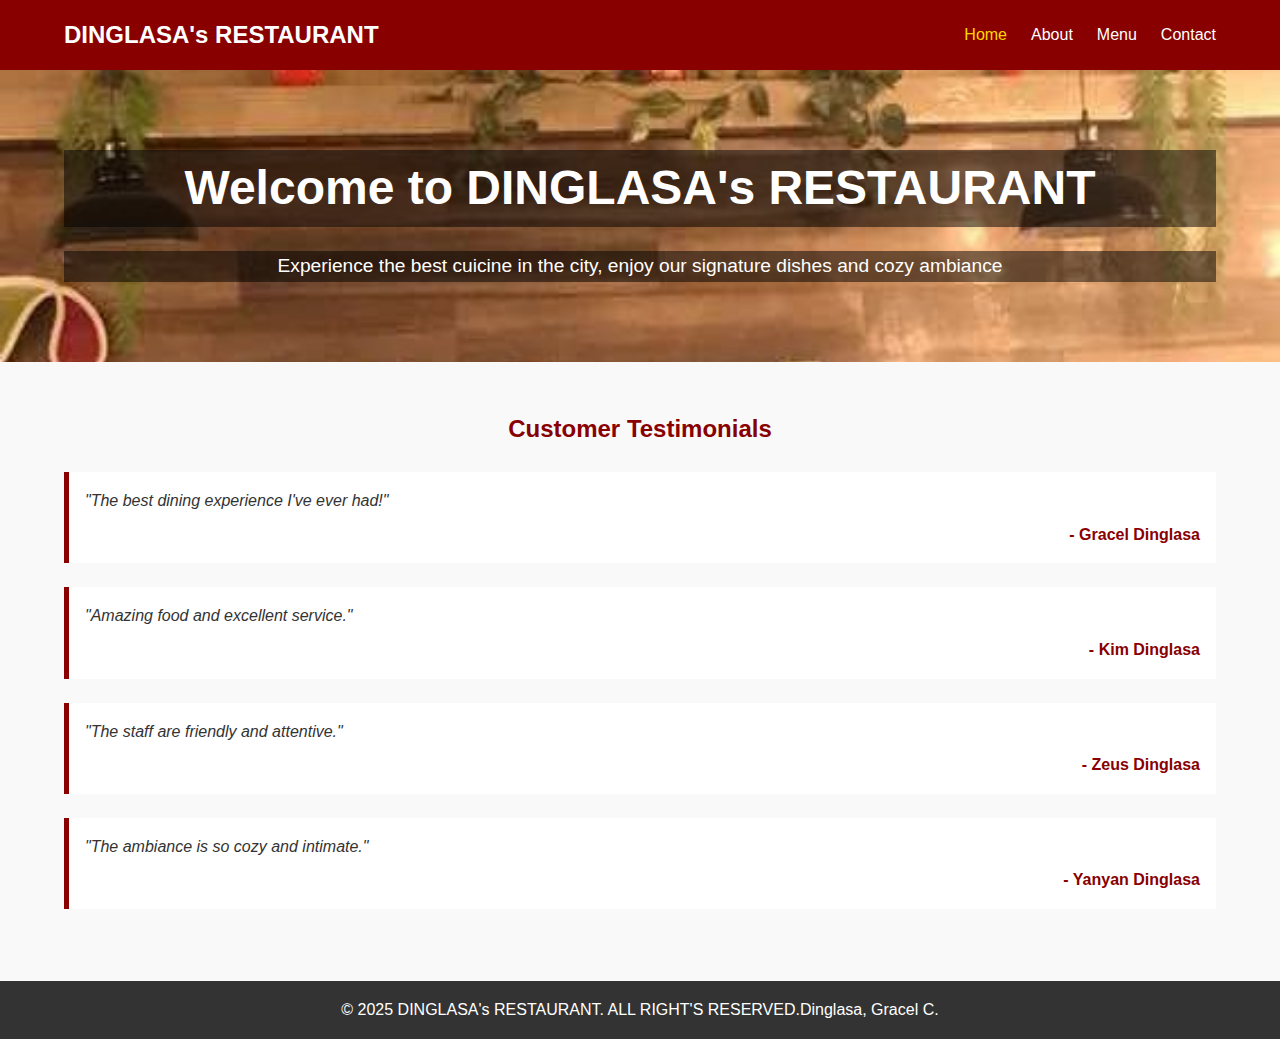
<file: index.html>
<!DOCTYPE html>
<html lang="en">
<head>
    <meta charset="UTF-8">
    <meta name="viewport" content="width=device-width, initial-scale=1.0">
    <title>DINGLASA's RESTAURANT</title>
    <link rel="stylesheet" href="styles.css">
</head>
<body>
    <header>
        <nav class="navbar">
            <div class="container">
                <div class="logo">
                    <a href="index.html">DINGLASA's RESTAURANT</a>
            </div>
            <ul class="nav-links">
                <li><a href="index.html" class="active">Home</a></li>
                <li><a href="about.html">About</a></i>
                <li><a href="menu.html">Menu</a></li>
                <li><a href="contact.html">Contact</a></li>
            </ul>
        </div>
        </nav>
    </header>
    <main>
        <section class="hero">
            <div class="container">
                <h1>Welcome to DINGLASA's RESTAURANT</h1>
                <p>Experience the best cuicine in the city, enjoy our signature dishes and cozy ambiance</p>
            </div>
        </section>
        <section class="testimonials">
            <div class="container">
                <h2>Customer Testimonials</h2>
                <div class="testimonial">
                    <p>"The best dining experience I've ever had!"</p>
                   <span> - Gracel Dinglasa</span> 
                </div>
                <div class="testimonial">
                    <p>"Amazing food and excellent service."</p>
                    <span> - Kim Dinglasa</span>
                </div>
                <div class="testimonial">
                    <p>"The  staff are friendly and attentive."</p>
                    <span> - Zeus Dinglasa</span>
                </div>
                <div class="testimonial">
                    <p>"The ambiance is so cozy and intimate."</p>
                    <span> - Yanyan Dinglasa</span>
                </div>
            </div>
        </section>
        </main>
        <footer>
            <div class="container">
                <p>&copy; 2025 DINGLASA's RESTAURANT. ALL RIGHT'S RESERVED.Dinglasa, Gracel C.</p>
            </div>
        </footer>
    </body>
</html>
</file>
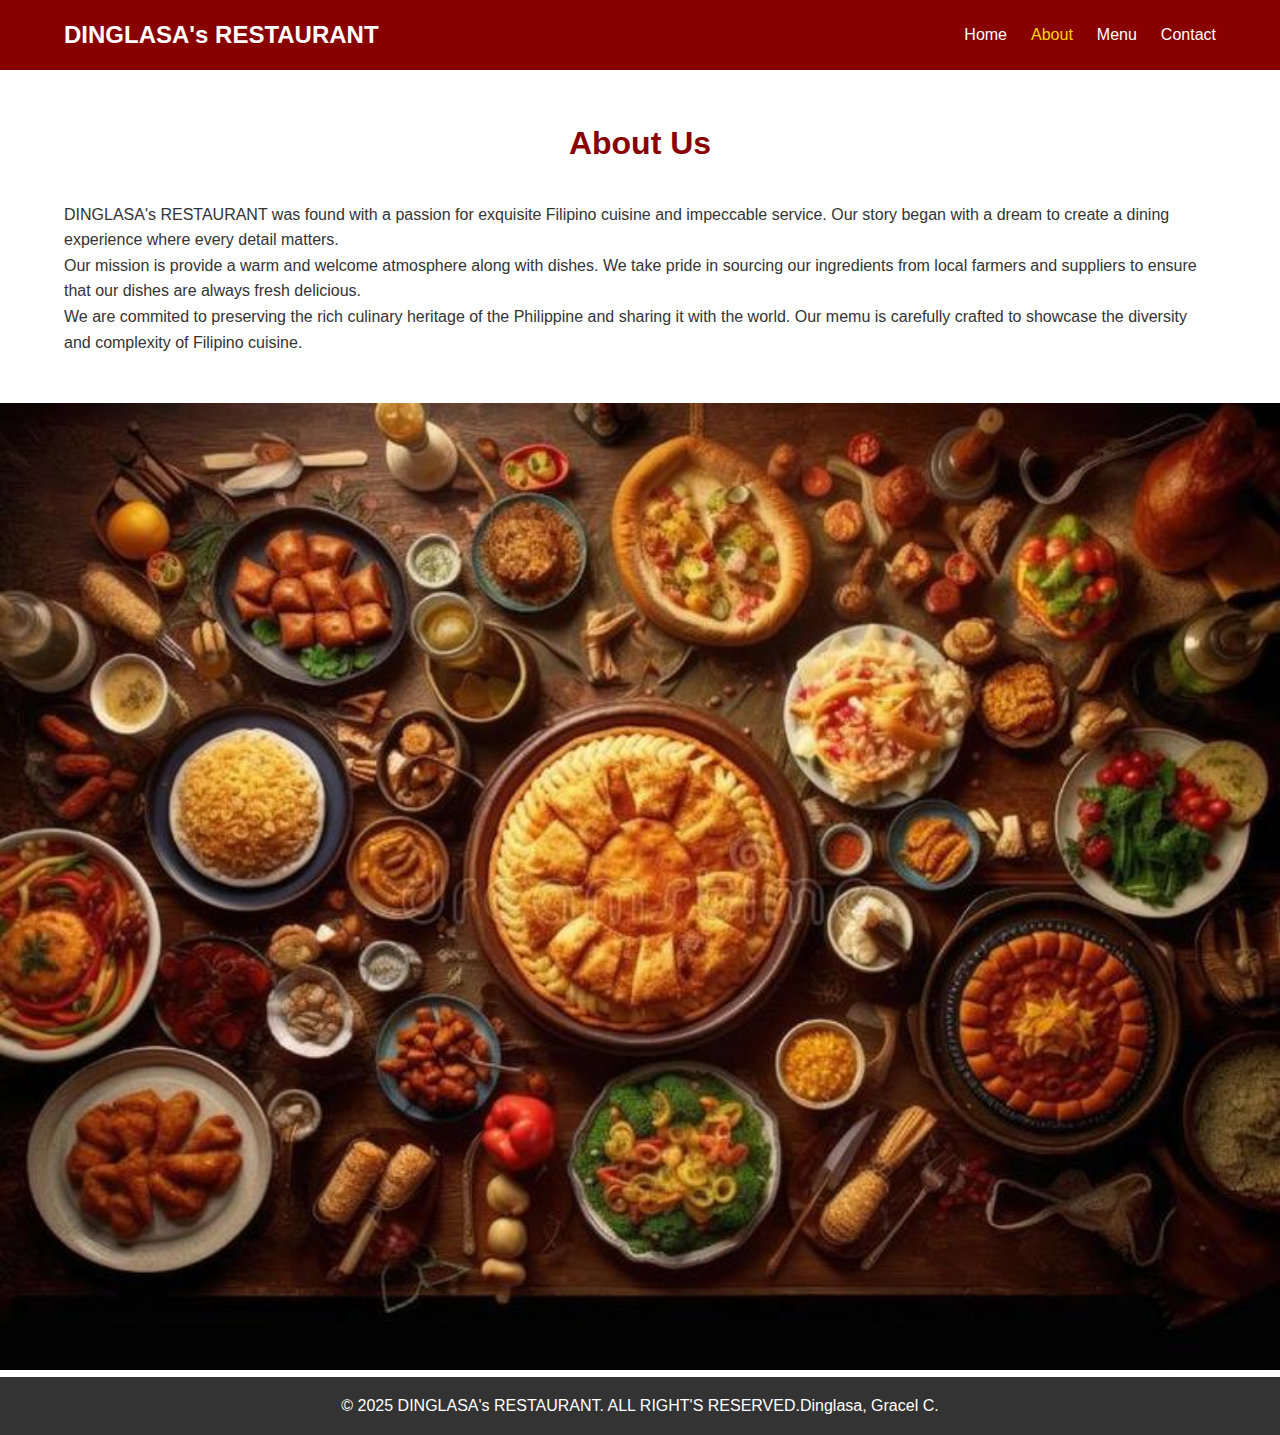
<file: about.html>
<!DOCTYPE html>
<html lang="en">
<head>
    <meta charset="UTF-8">
    <meta name="viewport" content="width=device-width, initial-scale=1.0">
    <title>DINGLASA's Restaurant</title>
    <link rel="stylesheet" href="styles.css">
</head>
<body>
    <header>
        <nav class="navbar">
            <div class="container">
                <div class="logo">
                    <a href="index.html">DINGLASA's RESTAURANT</a>
            </div>
            <ul class="nav-links">
                <li><a href="index.html" >Home</a></li>
                <li><a href="about.html" class="active">About</a></i>
                <li><a href="menu.html">Menu</a></li>
                <li><a href="contact.html">Contact</a></li>
            </ul>
        </div>
        </nav>
    </header>
    <main>
        <section class="about">
            <div class="container">
                <h1>About Us</h1>
                <p>DINGLASA's RESTAURANT was found with a passion for exquisite Filipino cuisine and impeccable service. Our story began with a dream to create a dining experience where every detail matters.
                </p>
                <p>Our mission is provide a warm and welcome atmosphere along with dishes. We take pride in sourcing our ingredients from local farmers and suppliers to ensure that our dishes are always fresh delicious.</p>
                <p> We are commited to preserving the rich culinary heritage of the Philippine and sharing it with the world. Our memu is carefully crafted to showcase the diversity and complexity of Filipino cuisine.</p>
            </div>
        </section>
        <section class="banner">
            <div class="conatiner">
                <img src="dinglasa.jpg" alt="DINGLASA's RESTAURANT" style="width: 100%; height: auto;">
            </div>
        </section>
    </main>
    <footer>
        <div class="container">
            <p>&copy; 2025 DINGLASA's RESTAURANT. ALL RIGHT'S RESERVED.Dinglasa, Gracel C.</p>
        </div>
    </footer>
</body>
</html>
</file>
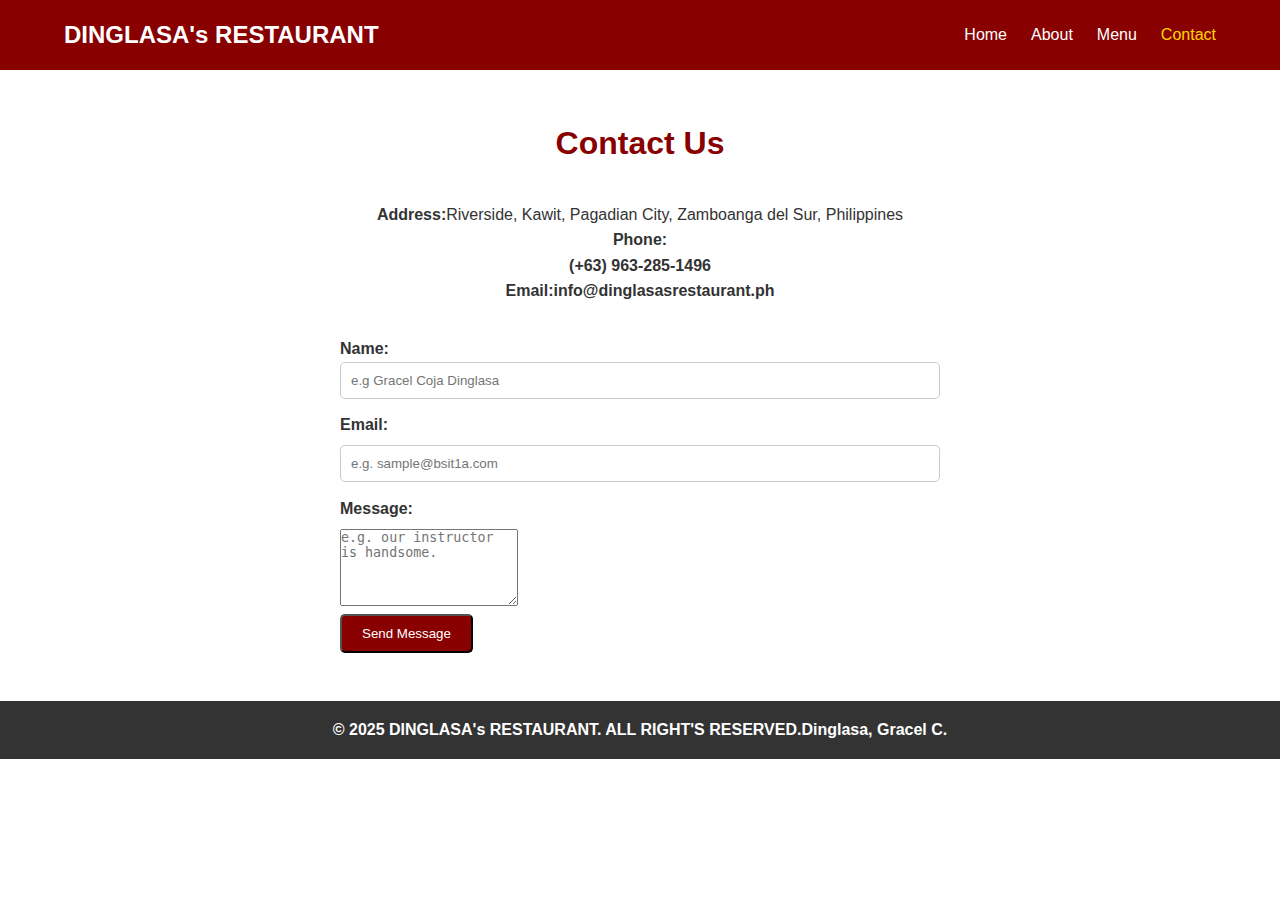
<file: contact.html>
<!DOCTYPE html>

<html lang="en">

<head>
    <meta charset="UTF-8">
    <meta name="viewport" content="width=device-width, initial-scale=1.0">
    <title>DINGLASA's Restaurant</title>
    <link rel="stylesheet" href="styles.css">
</head>
<body>
    <header>
        <nav class="navbar">
            <div class="container">
                <div class="logo">
                    <a href="index.html">DINGLASA's RESTAURANT</a>
            </div>
            <ul class="nav-links">
                <li><a href="index.html">Home</a></li>
                <li><a href="about.html">About</a></i>
                <li><a href="menu.html">Menu</a></li>
                <li><a href="contact.html" class="active">Contact</a></li>
            </ul>
        </div>
        </nav>
    </header>
    <main>
      <section class="contact">
        <div class="container">
          <h1>Contact Us</h1>
          <div class="contact-details">
            <p><strong>Address:</strong>Riverside, Kawit, Pagadian City, Zamboanga del Sur, Philippines</p>
            <p><strong>Phone:</p>(+63) 963-285-1496</P>
            <p><strong>Email:</strong>info@dinglasasrestaurant.ph</p>
          </div>
          <form action="" method="post" class="contact-form">
            <label for="name"></label>Name: </label>
              <input type="text" id="name" name="name" placeholder="e.g Gracel Coja Dinglasa">
              <br>
              <label for="email">Email: </label>
              <input type="email" id="email" name="email" placeholder=  "e.g. sample@bsit1a.com">
              <br>
              <label for="message">Message:</label>
              <textarea id="message" name="message" rows="5" placeholder="e.g. our instructor is handsome."></textarea>
              <br>
              <button types="submit">Send Message</button>
          </form>
          </div>
      </section>
      </main>
 <footer>
   <div class="container">
    <p>&copy; 2025 DINGLASA's RESTAURANT. ALL RIGHT'S RESERVED.Dinglasa, Gracel C.</p>
   </div>
 </footer>
 </body>
 
 </html>
</file>
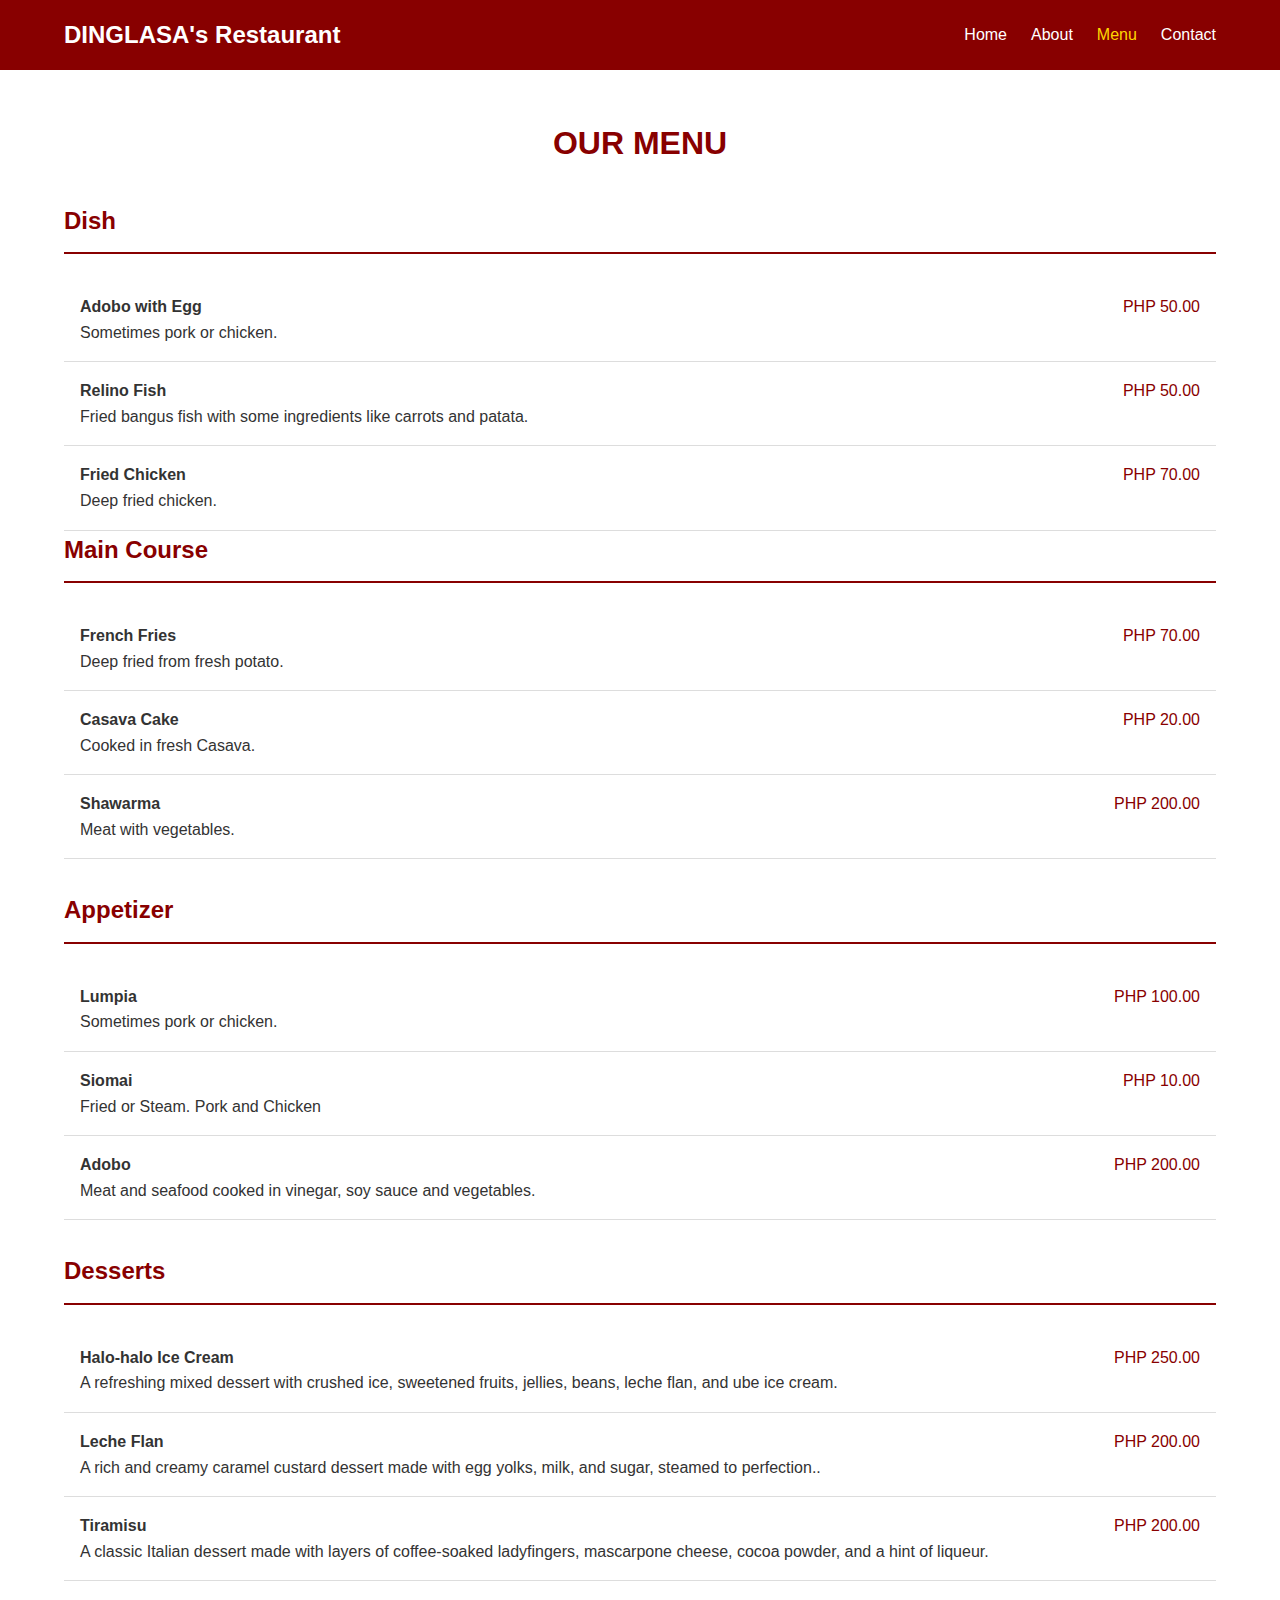
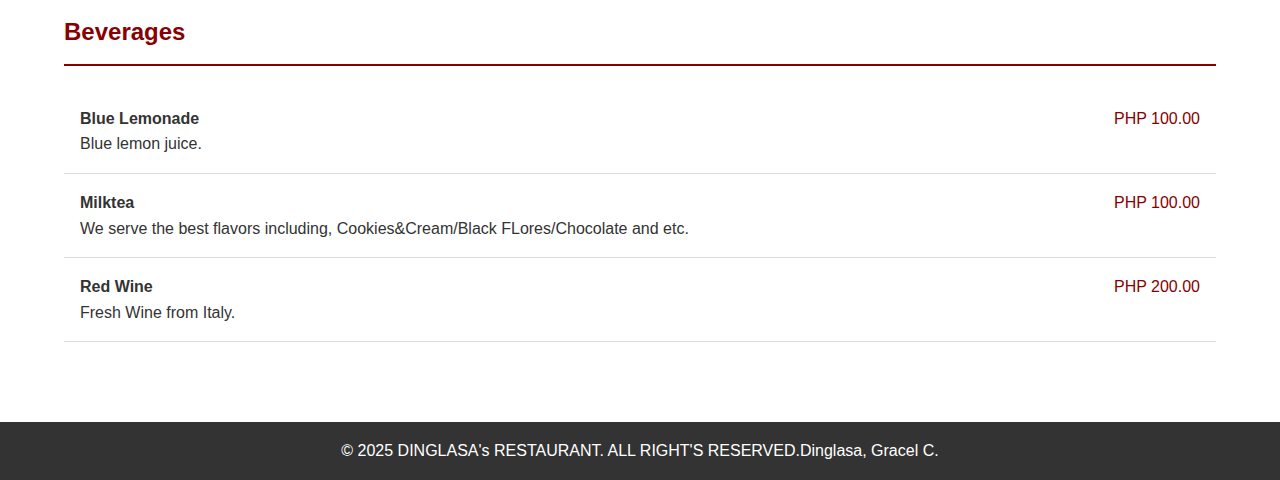
<file: menu.html>
<!DOCTYPE html>
<html lang="en">
<head>
    <meta charset="UTF-8">
    <meta name="viewport" content="width=device-width, initial-scale=1.0">
    <title>DINGLASA's Restaurant</title>
    <link rel="stylesheet" href="styles.css">
</head>
<body>
    <header>
        <nav class="navbar">
            <div class="container">
                <div class="logo">
                    <a href="index.html">DINGLASA's Restaurant</a>
            </div>
            <ul class="nav-links">
                <li><a href="index.html">Home</a></li>
                <li><a href="about.html">About</a></i>
                <li><a href="menu.html" class="active">Menu</a></li>
                <li><a href="contact.html">Contact</a></li>
            </ul>
        </div>
        </nav>
    </header>
    <main>
        <section class="menu">
            <div class="container">
                <h1>OUR MENU</h1>
                <div class="menu-section">
                    <h2>Dish</h2>
                    <ul>
                        <li>
                           <span class="dish">Adobo with Egg</span>
                           <span class="price">PHP 50.00</span>
                           <p>Sometimes pork or chicken.</p>
                        </li>
                        <li>
                            <span class="dish">Relino Fish</span>
                            <span class="price">PHP 50.00</span>
                            <p>Fried bangus fish with some ingredients like carrots and patata.</p>
                      </li>
                      <li>
                      <span class="dish">Fried Chicken</span>
                            <span class="price">PHP 70.00</span>
                            <p>Deep fried chicken.</p>
                        </li>
                    </ul>
                        <div class="menu-section">
                            <h2>Main Course</h2>
                            <ul>
                                <li>
                                   <span class="dish"> French Fries</span>
                                   <span class="price">PHP 70.00</span>
                                   <p>Deep fried from fresh potato.</p>
                                </li>
                                <li>
                                    <span class="dish">Casava Cake</span>
                                    <span class="price">PHP 20.00</span>
                                    <p>Cooked in fresh Casava.</p>
                              </li>
                              <li>
                              <span class="dish">Shawarma</span>
                                    <span class="price">PHP 200.00</span>
                                    <p>Meat with vegetables.</p>
                                </li>
                            </ul>
                            </div>
                <div class="menu-section">
                    <h2>Appetizer</h2>
                    <ul>
                        <li>
                           <span class="dish">Lumpia</span>
                           <span class="price">PHP 100.00</span>
                           <p>Sometimes pork or chicken.</p>
                        </li>
                        <li>
                            <span class="dish">Siomai</span>
                            <span class="price">PHP 10.00</span>
                            <p>Fried or Steam. Pork and Chicken</p>
                      </li>
                      <li>
                        <span class="dish">Adobo</span>
                            <span class="price">PHP 200.00</span>
                            <p>Meat and seafood cooked in vinegar, soy sauce and vegetables.</p>
                        </li>
                    </ul>
                </div>
                <div class="menu-section">
                    <h2>Desserts</h2>
                    <ul>
                        <li>
                            <span class="dish">Halo-halo Ice Cream</span>
                            <span class="price">PHP 250.00</span>
                            <P> A refreshing mixed dessert with crushed ice, sweetened fruits, jellies, beans, leche flan, and ube ice cream.</P>
                        </li>
                    </ul>

                    </h2>
                    <ul>
                        <li>
                           <span class="dish">Leche Flan</span>
                           <span class="price">PHP 200.00</span>
                           <p>A rich and creamy caramel custard dessert made with egg yolks, milk, and sugar, steamed to perfection..</p>
                        </li>
                      <li>
                      <span class="dish">Tiramisu</span>
                            <span class="price">PHP 200.00</span>
                            <p>A classic Italian dessert made with layers of coffee-soaked ladyfingers, mascarpone cheese, cocoa powder, and a hint of liqueur.</p>
                            </li>
                    </ul>
                </div>
                <div class="menu-section">
                    <h2>Beverages</h2>
                    <ul>
                        <li>
                           <span class="dish">Blue Lemonade</span>
                           <span class="price">PHP 100.00</span>
                           <p>Blue lemon juice.</p>
                        </li>
                        <li>
                            <span class="dish">Milktea</span>
                            <span class="price">PHP 100.00</span>
                            <p>We serve the best flavors including, Cookies&Cream/Black FLores/Chocolate and etc.</p>
                      </li>
                      <li>
                      <span class="dish">Red Wine</span>
                            <span class="price">PHP 200.00</span>
                            <p>Fresh Wine from Italy.</p>
                        </li>
                    </ul>
                </div>
            </div> 
        </section>
    </main>
    <footer>
        <div class="container">
            <p>&copy; 2025 DINGLASA's RESTAURANT. ALL RIGHT'S RESERVED.Dinglasa, Gracel C.</p>
        </div>
    </footer>
</body>
</html>
</file>
<file: styles.css>
*{
   margin: 0;
   padding: 0;
   box-sizing: border-box;
 }
 
 body{
   font-family: Arial, Helvetica, sans-serif;
   line-height: 1.6;
   color: #333;
   
 }
 
 .container{
   width: 90%;
   max-width: 1200px;
   margin: 0 auto;
   
 }
 
 .navbar{
   background-color: #880000;
   padding: 1rem 0;
   
 }
 
 .navbar .container{
   display: flex;
   align-items: center;
   justify-content: space-between;
   
 }
 
 .navbar .logo a{
   color: #fff;
   text-decoration: none;
   font-size: 1.5em;
   font-weight: bold;
   
 }
 
 .navbar .nav-links {
   list-style-type: none;
   display: flex;
   
 }
 
 .navbar .nav-links li {
   margin-left: 1.5em;
   
 }
 
 .navbar .nav-links a{
   color: #fff;
   text-decoration: none;
   font-size: 1em;
   transition: color 0.3s ease;
   
 }
 
 .navbar .nav-links a:hover, .navbar .nav-links .active{
   color: #ffd700;

 }

 .hero {
  background: url("gracel.jpg") no-repeat center center/cover fixed;
  padding: 5em 0;
  color:#fff;
  text-align: center;

 }
  
 .hero h1{
  font-size: 3em;
  margin-bottom: 0.5em;
  background-color: rgba(0, 0, 0, 0.5);
 }

 .hero p{
  font-size: 1.2em;
  background-color: rgba(0, 0, 0, 0.5);
 }

 .about,
 .menu,
 .contact,
 .testimonials{
  padding: 3em 0;

 }

 .about h1,
 .menu h1,
 .contact h1,
 .testimonials h2{
  text-align: center;
  margin-bottom: 1em;
  color:#880000;

 }

 .testimonials{
  background-color:#f9f9f9;

 }

 .testimonials .testimonial{
  margin-bottom:  1.5em;
  padding: 1em;
  border-left: 5px solid #880000;
  background-color:#fff;

 }

 .testimonials .testimonial p{
  font-style: italic;

 }

 .testimonials .testimonial span{
  display: block;
  margin-top: 0.5em;
  font-weight: bold;
  text-align: right;
  color: #880000;

 }

 .menu-section{
  margin-bottom: 2em;

 }

 .menu-section h2{
  border-bottom: 2px solid #880000;
  padding-bottom: 0.5em;
  margin-bottom: 1em;
  color:#880000;

 }

 .menu-section ul{
  list-style: none;

 }

 .menu-section li{
  padding: 1em;
  border-bottom: 1px solid #ddd;
 }

 .menu-sectiom li:last-child{
  border-bottom: none;

 }

 .menu-section .dish{
  font-weight: bold;

 }

 .menu-section .price{
  float: right;
  color:#880000;

 }

 .contact-details{
  margin-bottom: 2em;
  text-align: center;
 }


 .contact-form{
  max-width: 600px;
  margin: 0 auto;

 }


 .contact-form label{
  display: block;
  margin-bottom: 0.5em;
  font-weight: bold;

 }


 .contact-form input,
 .contct-form textarea{
  width: 100%;
  padding: 0.75em;
  margin-bottom: 1em;
  border: 1px solid #ccc;
  border-radius: 5px;

 }

.contact-form button{
  display: inline-block;
  background-color:#880000;
  color:#fff;
  padding: 0.75em 1.5em;
  cursor: pointer;
  border-radius: 5px;
  transition: background 0.3s ease; 

}

.contact-form button:hover{
  background-color: #A52A2A;
}

footer{
  background-color: #333;
  color:#fff;
  text-align: center;
  padding: 1em 0;
}

@media (max-width: 768px){
  .navbar .container{

    flex-direction: column;
  }

  .navbar .nav-links{
    flex-direction: column;
    margin-top: 1em;
  }
  .navbar .nav-link li{
    margin: 0.5em 0;
  }

  .hero h1{
    font-size: 2em;
  }

  .hero p{

  }
}
</file>
